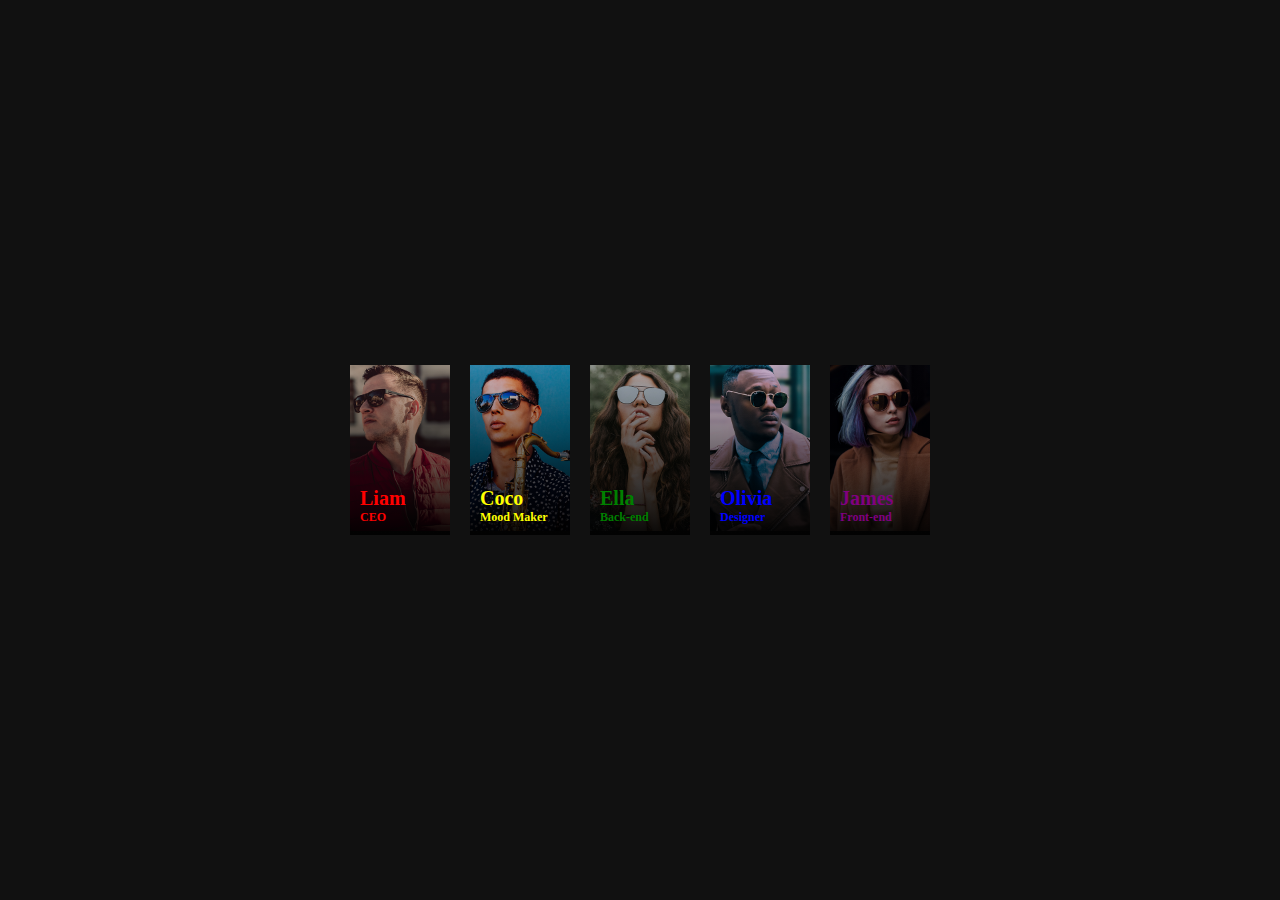
<file: Front/team_hover/team.html>
<!DOCTYPE html>
<html lang="en">
<head>
    <meta charset="UTF-8">
    <meta http-equiv="X-UA-Compatible" content="IE=edge">
    <meta name="viewport" content="width=device-width, initial-scale=1.0">
    <link rel="stylesheet" href="teamstyle.css">
    <title>Document</title>
</head>
<body>
    <div class="wrapper">
        <ul class="team">
            <li class="team-item">
                <div class="profile">
                    <img src="images/red.png">
                    <div class="profile-contents profile_red">
                        <h2>Liam <span>CEO</span></h2>
                        <p>Lorem ipsum dolor sit amet, consectetuer adipiscing elit. Aenean commodo ligula eget dolor. Aenean massa. Cum sociis natoque penatibus</p>
                    </div>
                </div>
            </li>
            <li class="team-item">
                <div class="profile">
                    <img src="images/blue.png">
                    <div class="profile-contents profile_yellow">
                        <h2>Coco <span>Mood Maker</span></h2>
                        <p>Lorem ipsum dolor sit amet, consectetuer adipiscing elit. Aenean commodo ligula eget dolor. Aenean massa. Cum sociis natoque penatibus</p>
                    </div>
                </div>
            </li>
            <li class="team-item">
                <div class="profile">
                    <img src="images/green.png">
                    <div class="profile-contents profile_green">
                        <h2>Ella <span>Back-end</span></h2>
                        <p>Lorem ipsum dolor sit amet, consectetuer adipiscing elit. Aenean commodo ligula eget dolor. Aenean massa. Cum sociis natoque penatibus</p>
                    </div>
                </div>
            </li>
            <li class="team-item">
                <div class="profile">
                    <img src="images/pink.png">
                    <div class="profile-contents profile_blue">
                        <h2>Olivia <span>Designer</span></h2>
                        <p>Lorem ipsum dolor sit amet, consectetuer adipiscing elit. Aenean commodo ligula eget dolor. Aenean massa. Cum sociis natoque penatibus</p>
                    </div>
                </div>
            </li>
            <li class="team-item">
                <div class="profile">
                    <img src="images/purple.png">
                    <div class="profile-contents profile_purple">
                        <h2>James <span>Front-end</span></h2>
                        <p>Lorem ipsum dolor sit amet, consectetuer adipiscing elit. Aenean commodo ligula eget dolor. Aenean massa. Cum sociis natoque penatibus</p>
                    </div>
                </div>
            </li>
        </ul>
    </div>
</body>
</html>
</file>
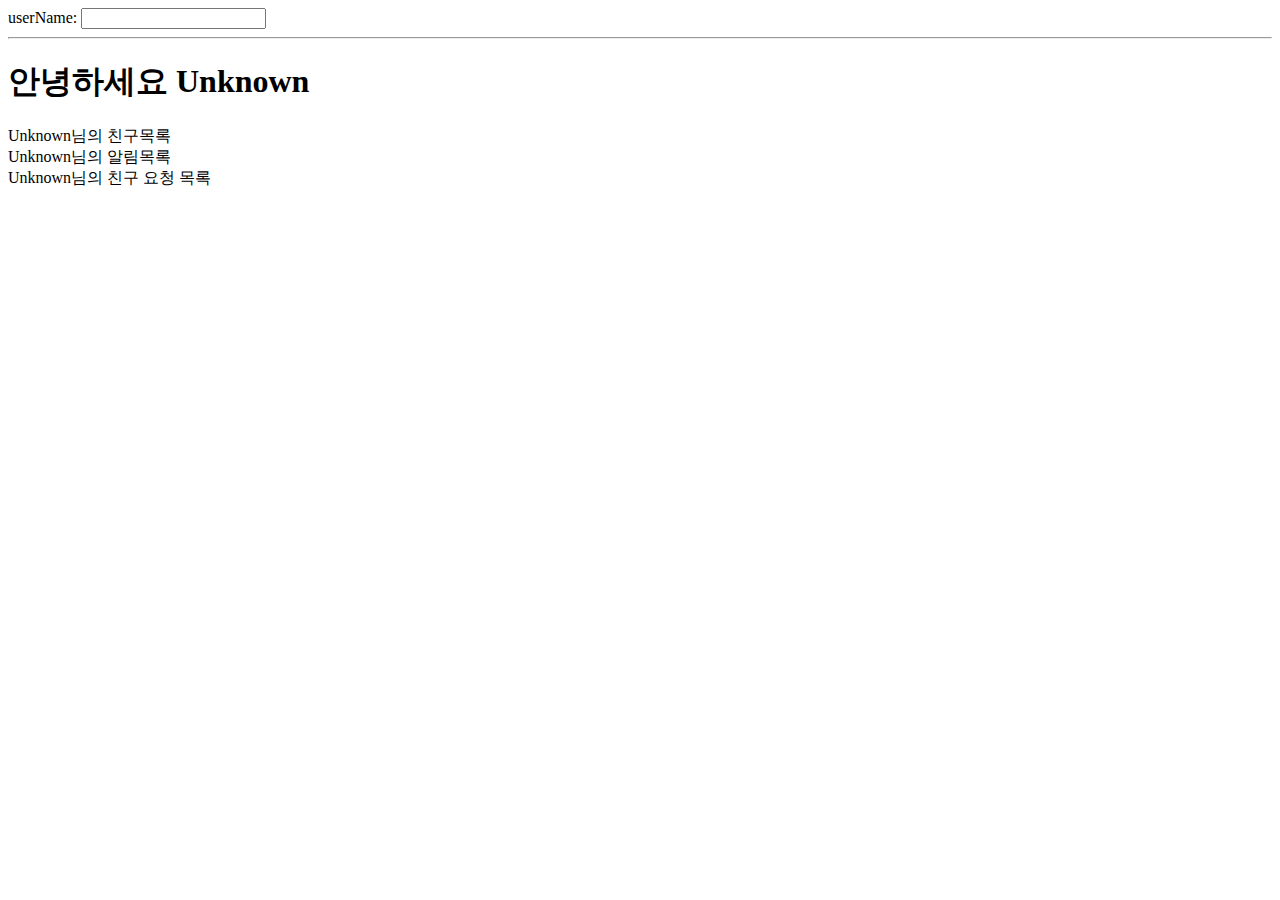
<file: 0504/0504-intro/after/00_userListJS.html>
<!DOCTYPE html>
<html lang="ko">
<head>
  <meta charset="UTF-8">
  <meta http-equiv="X-UA-Compatible" content="IE=edge">
  <meta name="viewport" content="width=device-width, initial-scale=1.0">
  <title>Vaniila JavaScript</title>
</head>
<body>
  <label for="inputArea">userName: </label>
  <input type="text" id="inputArea">
  <hr>

  <h1>안녕하세요 <span id="userName1"></span></h1>

  <div>
    <span id="userName2"></span>님의 친구목록
  </div>

  <div>
    <span id="userName3"></span>님의 알림목록
  </div>

  <div>
    <span id="userName4"></span>님의 친구 요청 목록
  </div>

  <script>
    //1. 선택 
    const inputArea = document.querySelector('#inputArea')
    const userName1 = document.querySelector('#userName1')
    const userName2 = document.querySelector('#userName2')
    const userName3 = document.querySelector('#userName3')
    const userName4 = document.querySelector('#userName4')

    userName1.innerText = 'Unknown'
    userName2.innerText = 'Unknown'
    userName3.innerText = 'Unknown'
    userName4.innerText = 'Unknown'

    //2. 이벤트 등록
    inputArea.addEventListener('input', function (event) {
      const newUserName = event.target.value

      //3. 변경
      userName1.innerText = newUserName
      userName2.innerText = newUserName
      userName3.innerText = newUserName
      userName4.innerText = newUserName
    })
  </script>
</body>
</html>
</file>
<file: Front/team_hover/teamstyle.css>
body, ul, h2, p {
    margin: 0;
    padding: 0;
}

li {
    list-style-type: none;
}

body {
    background-color: #111;
    color: #999;
}

.wrapper {
    display: flex; /* 1. 해당 크기만큼만 자리차지 */
    height: 100vh; /* 2. 기본값은 auto */
    justify-content:  center;
    align-items: center;
}

.team {
    display: flex;
    justify-content: center;
    align-items: center;
}

.team-item {
    flex-basis: 100px; /* 3. 사이즈 조절 */
    flex-shrink: 0; /*자동으로 사이즈가 축소되지 않도록 */
    margin: 0 10px;
    transition: all .4s;
}

.team-item:hover {
    flex-basis: 170px;
    margin: 0 20px;
}


 .team-item img {
    width: 100%; /* 4. 부모인 team-item의 크기에 딱 맞게 */
 }

 .profile {
    background-color: #222;
    position: relative; /* 7. 프로필 콘텐츠 부모에게 상대적인 절대위치로 */
    overflow: hidden;
}

.profile:before {
    content: '';
    /* background-color: red; */
    /* Permalink - use to edit and share this gradient: https://colorzilla.com/gradient-editor/#000000+0,000000+100&0+0,0.95+100 */
    background: -moz-linear-gradient(top,  rgba(0,0,0,0) 0%, rgba(0,0,0,0.95) 100%); /* FF3.6-15 */
    background: -webkit-linear-gradient(top,  rgba(0,0,0,0) 0%,rgba(0,0,0,0.95) 100%); /* Chrome10-25,Safari5.1-6 */
    background: linear-gradient(to bottom,  rgba(0,0,0,0) 0%,rgba(0,0,0,0.95) 100%); /* W3C, IE10+, FF16+, Chrome26+, Opera12+, Safari7+ */
    filter: progid:DXImageTransform.Microsoft.gradient( startColorstr='#00000000', endColorstr='#f2000000',GradientType=0 ); /* IE6-9 */

    position: absolute;
    left: 0;
    right: 0;
    bottom:0;
    height: 200px;
}

.profile_red {
    color: red;
}
.profile_blue {
    color: blue;
}
.profile_yellow {
    color: yellow;
}
.profile_green {
    color: green;
}
.profile_purple {
    color: purple;
}

 .profile-contents {
    position: absolute; /* 5. 공간을 차지하지 않고 위로 뜨게끔 */
    left: 0;
    bottom: 0; /* 6. 기본적으로 absolute는 전체 페이지 기준으로 들어감 */ 
    padding: 10px;
    /* color: white; */
 }
.profile-contents h2 {
    font-size: 20px;
}

.profile-contents h2 span {
    font-size: 12px;
    display: block;
}

 .profile-contents p {
    font-size: 10px;
    color: white;
    min-width: 150px;
    max-height: 0;
    overflow: hidden;
    line-height: 1.2;
    transition: all .4s;
    opacity: 0;
    transition-delay: .4s;
 }

 .team-item:hover .profile-contents p {
    max-height: 6em;
    opacity: 1;
    margin-top: 0.2rem;
}
</file>
